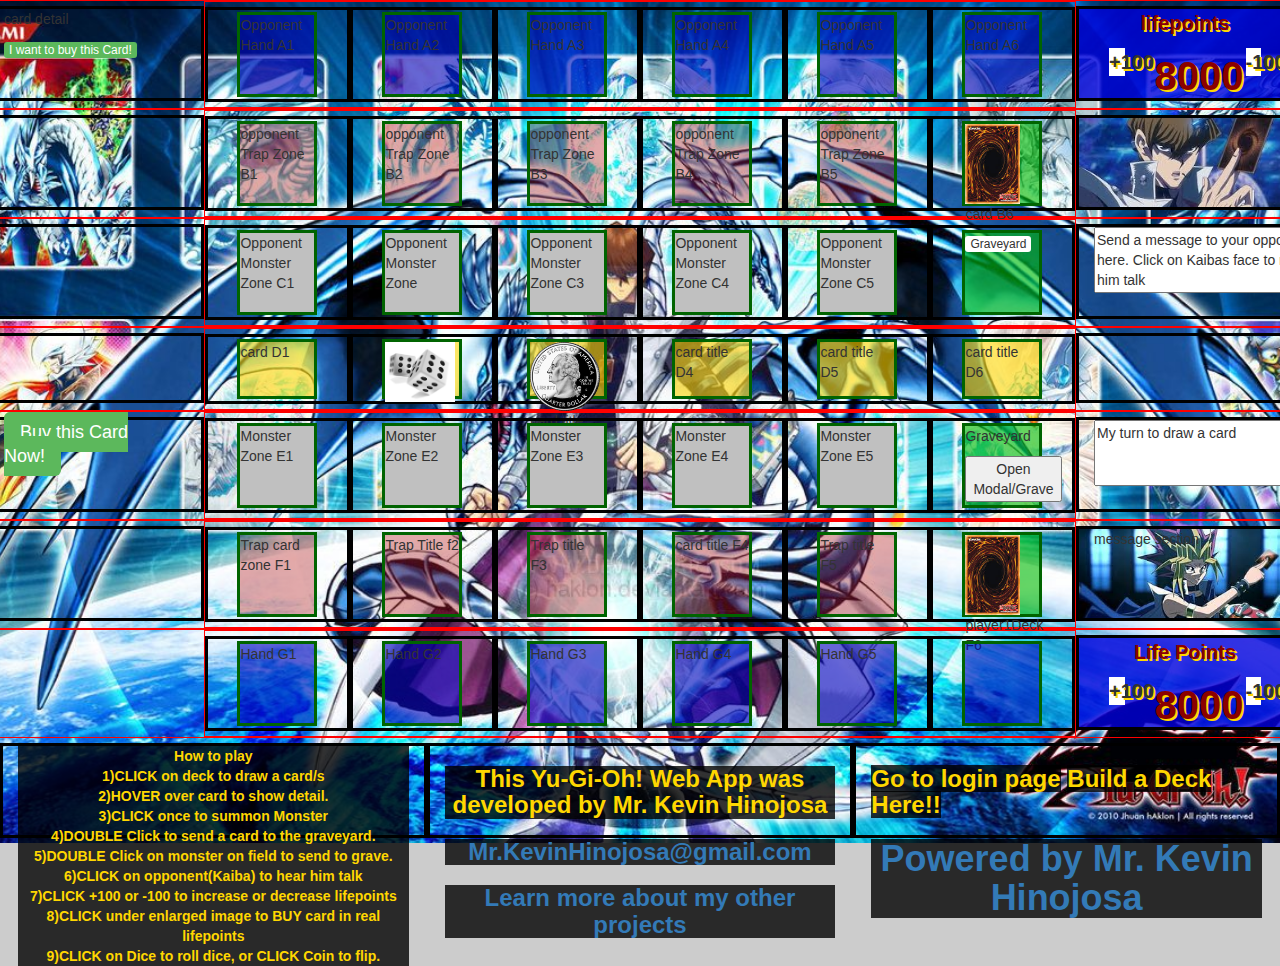
<file: index.html>
<!--Kevin Hinojosa Card Game App  -->
<!--Put a row/colomn inside column  -->
<!--implement dice coin token lifpoints player pic mainphases chat  -->
<!-- defense mode, set mode -->
<!DOCTYPE html>
<html lang="en">
<head>
  <meta charset="UTF-8">
  <meta name="viewport" content="width=device-width, initial-scale=1.0">
  <meta http-equiv="X-UA-Compatible" content="ie=edge">
  <link rel="stylesheet" href="css/styles.css">
  <link rel="stylesheet" href="css/bootstrap.min.css">
  <title>Trading Card Game App</title>
</head>
<body class="hero-image">
<!-- <body> -->

<!--  Use this to copy a branch to master
git checkout Master
git checkout other_branch
git add --all
git commit -m "copied other branch to master"
git push origin master

-->

  <!-- https://www.youtube.com/user/TeamAPS -->

<header>


</header>
<!-- <div class="container"> <!--containers take up the whole row-->
<div class="row myRow">
  <div id="detail" class="col-xs-2 col-sm-2 col-md-2 col-lg-2 grids">
    <p>card detail</p>
    <p><a href="https://www.trollandtoad.com/YuGiOh/3284.html" class="btn-xs btn-success" role="button">I want to buy this Card!</a>
</div>
  <div class="col-xs-8 col-sm-8 col-md-8 col-lg-8">
  <div class="row myRow">
    <div class="col-xs-2 col-sm-2 col-md-2 col-lg-2 grids">
      <div id="opponentHandZone1" class="opponentHandZone">
        <p>Opponent Hand A1</p>
    </div>
  </div>
    <div class=" col-xs-sm col-sm-2 col-md-2 col-lg-2 grids">
      <div id="opponentHandZone2" class="opponentHandZone">
        <div class="caption">
          <p>Opponent Hand A2</p>
          <!-- <p><a href="#" class="btn-xs btn-default" role="button">Graveyard</a></p> -->
        </div>
      </div>
    </div>
    <div class="col-xs-2 col-sm-2 col-md-2 col-lg-2 grids">
      <div id="opponentHandZone3" class="opponentHandZone">
      <p>Opponent Hand  A3</p>
    </div>
  </div>
    <div class="col-xs-2 col-sm-2 col-md-2 col-lg-2 grids">
      <div id="opponentHandZone4" class="opponentHandZone">
        <p>Opponent Hand  A4</p>
      </div>
    </div>
    <div class="col-xs-2 col-sm-2 col-md-2 col-lg-2 grids">
      <div id="opponentHandZone5" class="opponentHandZone">
        <p>Opponent Hand  A5</p>
    </div>
  </div>
    <div class="col-xs-2 col-sm-2 col-md-2 col-lg-2 grids">
      <div id="opponentHandZone6" class="opponentHandZone">
      <p>Opponent Hand A6</p>
      </div>
    </div>
  </div>
  </div><!--this is the inner row-->
  <div class="col-xs-2 col-sm-2 col-md-2 col-lg-2 grids lifepoints">

      <div>
        <p>lifepoints</p>

        <div class="col-xs-3 col-sm-3 col-md-3 col-lg-3 ">

          <p id="opponnentPlusLifePoints" class="btn-md btn-default" role="button">+100 </p>
        </div>
        <div id="opponentLifePoints" class="col-xs-6 col-sm-6 col-md-6 col-lg-6 fontSize40">
          <p >8000</p>
        </div>
        <div class="col-xs-3 col-sm-3 col-md-3 col-lg-3 ">
          <p id="opponnentSubtractLifePoints" class="btn-md btn-default" role="button">-100</p>
        </div>
      </div>
  </div>

</div>


<div class="row myRow">
  <div class="col-xs-2 col-sm-2 col-md-2 col-lg-2 grids">
  </div>
  <div class="col-xs-8 col-sm-8 col-md-8 col-lg-8">
    <div class="row myRow">
      <div class="col-xs-2 col-sm-2 col-md-2 col-lg-2 grids">
        <div class="opponentTrapZone">
        <p>opponent Trap Zone B1</p>
        </div>
      </div>
      <div class=" col-xs-sm col-sm-2 col-md-2 col-lg-2 grids">
        <div class="opponentTrapZone">
            <p>opponent Trap Zone B2</p>
            <!-- <p><a href="#" class="btn-xs btn-success" role="button">Summon</a> -->
               <!-- <a href="#" class="btn-xs btn-default" role="button">Graveyard</a></p> -->
        </div>
      </div>
      <div class="col-xs-2 col-sm-2 col-md-2 col-lg-2 grids">
        <div class="opponentTrapZone">
          <p>opponent Trap Zone B3</p>
        </div>
      </div>
      <div class="col-xs-2 col-sm-2 col-md-2 col-lg-2 grids">
        <div class="opponentTrapZone">
          <p>opponent Trap Zone B4</p>
        </div>
      </div>
      <div class="col-xs-2 col-sm-2 col-md-2 col-lg-2 grids">
        <div class="opponentTrapZone">
          <p>opponent Trap Zone B5</p>
      </div>
      </div>
      <div class="col-xs-2 col-sm-2 col-md-2 col-lg-2 grids">
        <div id="opponentDeckZone" class="cardZone">
          <img src="img/card-back.jpeg" width="55" alt="card rear" title="Click here to draw a card.">
          <p>card B6</p>
        </div>
      </div>
    </div>
  </div> <!--This closes inner row-->
  <a href="#">
  <div id="opponentImage" class="col-xs-2 col-sm-2 col-md-2 col-lg-2 grids kaibaProfileBackground">
    <!-- <p>profile</p> -->
  </div>
  </a>
  </div>
</div>


<!--ROW 3  -->
<div class="row myRow">
  <div class="col-xs-2 col-sm-2 col-md-2 col-lg-2 grids">
  </div>
  <div class="col-xs-8 col-sm-8 col-md-8 col-lg-8">
  <div class="row myRow">
    <div class="col-xs-2 col-sm-2 col-md-2 col-lg-2 grids">
      <div id="opponentMonsterZone1" class="opponentMonsterZone">
      <p>Opponent Monster Zone C1</p>
      </div>
    </div>
    <div class=" col-xs-sm col-sm-2 col-md-2 col-lg-2 grids">
      <div id="opponentMonsterZone2" class="opponentMonsterZone">
        <div class="caption">
          <p>Opponent Monster Zone </p>

        </div>
      </div>
    </div>
    <div class="col-xs-2 col-sm-2 col-md-2 col-lg-2 grids">
      <div id="opponentMonsterZone3" class="opponentMonsterZone">
        <p>Opponent Monster Zone C3</p>
      </div>
  </div>
    <div class="col-xs-2 col-sm-2 col-md-2 col-lg-2 grids">
      <div id="opponentMonsterZone4" class="opponentMonsterZone">
        <p>Opponent Monster Zone  C4</p>
      </div>
    </div>
    <div class="col-xs-2 col-sm-2 col-md-2 col-lg-2 grids">
      <div id="opponentMonsterZone5" class="opponentMonsterZone">
        <p>Opponent Monster Zone C5</p>
      </div>
    </div>
    <div class="col-xs-2 col-sm-2 col-md-2 col-lg-2 grids">
      <div id="opponentGraveyard" class="cardZone">
        <!-- <p><a href="#" class="btn-xs btn-success" role="button">Summon</a> -->
           <a href="#" class="btn-xs btn-default" role="button">Graveyard</a>
         <!-- </p> -->
      </div>
    </div>
  </div>
</div>
  <div class="col-xs-2 col-sm-2 col-md-2 col-lg-2 grids">
    <!-- <b>Insert Messeging here</b> -->
    <textarea name="name" rows="3" cols="25">Send a message to your opponent here. Click on Kaibas face to make him talk</textarea>
    <!-- <input type="text"> -->
  </div>
</div>

<!--Row D starts here, coin flip and dice-->
<div class="row myRow">
  <div class="col-xs-2 col-sm-2 col-md-2 col-lg-2 middleGrids">
    <!-- <p><br><br>card detail</p> -->
  </div>
  <div class="col-xs-8 col-sm-8 col-md-8 col-lg-8">
  <div class="row myRow">
    <div class="col-xs-2 col-sm-2 col-md-2 col-lg-2 middleGrids">
      <div class="middleCardZone">
      <p>card D1</p>
    </div>
  </div>
    <div class=" col-xs-sm col-sm-2 col-md-2 col-lg-2 middleGrids">
      <div id="diceroll" class="middleCardZone">
        <img src="img/dice.jpg" width="70" alt="dice image" title="Click here to roll a dice.">
      </div>
    </div>
    <div class="col-xs-2 col-sm-2 col-md-2 col-lg-2 middleGrids">
      <div id="coinflip" class="middleCardZone">
        <img src="img/coin.png" width="70"alt="image of the coin flip" title="Click here to flip a coin.">
      <p>card title D3</p>
    </div>
  </div>
    <div class="col-xs-2 col-sm-2 col-md-2 col-lg-2 middleGrids">
      <div class="middleCardZone">
        <p>card title D4</p>
      </div>
    </div>
    <div class="col-xs-2 col-sm-2 col-md-2 col-lg-2 middleGrids">
      <div class="middleCardZone">
        <p>card title D5</p>
    </div>
  </div>
    <div class="col-xs-2 col-sm-2 col-md-2 col-lg-2 middleGrids">
      <div class="middleCardZone">
      <p>card title D6</p>
      </div>
    </div>
  </div>
  </div><!--this is the inner row-->
  <a href="https://www.mrkevinhinojosa.com" >
  <div class="col-xs-2 col-sm-2 col-md-2 col-lg-2 middleGrids teamAps">
  </div>
  </a>

</div>



<!-- Row E -->
<div class="row myRow">
  <div class="col-xs-2 col-sm-2 col-md-2 col-lg-2 grids">
    <p1><a href="https://www.trollandtoad.com/YuGiOh/3284.html" class="btn-lg btn-success" role="button">Buy this Card Now!</a></p1>

  </div>
  <div class="col-xs-8 col-sm-8 col-md-8 col-lg-8">
    <div class="row myRow">
      <div class="col-xs-2 col-sm-2 col-md-2 col-lg-2 grids">
        <div id="myMonsterZone1" class="myMonsterZone">
          <p>Monster Zone E1</p>
        </div>
      </div>
      <div class=" col-xs-sm col-sm-2 col-md-2 col-lg-2 grids">
        <div id="myMonsterZone2" class="myMonsterZone">
            <p>Monster Zone E2</p>
        </div>
      </div>
      <div class="col-xs-2 col-sm-2 col-md-2 col-lg-2 grids">
        <div id="myMonsterZone3"  class="myMonsterZone">
          <p>Monster Zone E3</p>
        </div>
      </div>
      <div class="col-xs-2 col-sm-2 col-md-2 col-lg-2 grids">
        <div id="myMonsterZone4" class="myMonsterZone">
          <p>Monster Zone E4</p>
        </div>
      </div>
      <div class="col-xs-2 col-sm-2 col-md-2 col-lg-2 grids">
        <div id="myMonsterZone5" class="myMonsterZone">
          <p>Monster Zone E5</p>
      </div>
      </div>
      <div class="col-xs-2 col-sm-2 col-md-2 col-lg-2 grids">
        <div id="myGraveyard" class="cardZone">
          <!-- <img src="img/graveyard.jpeg"  width="75" alt="image of graveyard"> -->
          <p>Graveyard</p>
          <!-- Trigger/Open The Modal -->
          <button id="myBtn">Open Modal/Grave</button>
          <!-- The Modal -->
          <div id="myModal" class="modal">
           <!-- Modal content -->
           <div class="modal-content">
             <span class="close">&times;</span>
             <p>Some text in the Modal.. This box will show every card that has been discarded. App is in Beta, please be patient..sincerly Kevin Hinojosa</p>
           </div>

          </div>
        </div>
      </div> <!--This closes col-xs-->
    </div>
  </div> <!--This closes inner row-->
  <div class="col-xs-2 col-sm-2 col-md-2 col-lg-2 grids">
      <textarea name="name" id="" cols="25" rows="3">My turn to draw a card</textarea>
  </div>
</div>


<!--ROW F  -->
<div class="row myRow">
    <a href="https://wwww.MrKevinHinojosa.com" >
  <div class="col-xs-2 col-sm-2 col-md-2 col-lg-2 grids teamApsLogo">
  </div>
  </a>

  <div class="col-xs-8 col-sm-8 col-md-8 col-lg-8">
  <div class="row myRow">
    <div class="col-xs-2 col-sm-2 col-md-2 col-lg-2 grids">
      <div id="myTrapZone1" class="myTrapZone">
      <p>Trap card zone F1</p>
      </div>
    </div>
    <div class=" col-xs-sm col-sm-2 col-md-2 col-lg-2 grids">
      <div id="myTrapZone2" class="myTrapZone">
          <p>Trap Title f2</p>
        </div>
      </div>
    <div class="col-xs-2 col-sm-2 col-md-2 col-lg-2 grids">
      <div id="myTrapZone3" class="myTrapZone">
        <p>Trap title F3</p>
      </div>
  </div>
    <div class="col-xs-2 col-sm-2 col-md-2 col-lg-2 grids">
      <div id="myTrapZone4" class="myTrapZone">
        <p>card title F4</p>
      </div>
    </div>
    <div class="col-xs-2 col-sm-2 col-md-2 col-lg-2 grids">
      <div id="myTrapZone5" class="myTrapZone">
        <p>Trap title F5</p>
      </div>
    </div>
    <div class="col-xs-2 col-sm-2 col-md-2 col-lg-2 grids">
        <div id="player1Deck" class="cardZone">
          <img src="img/card-back.jpeg" width="55" alt="card rear" title="Click here to draw a card.">
          <p>player1Deck F6</p>
        </div>
    </div>
  </div>
  </div>
  <div class="col-xs-2 col-sm-2 col-md-2 col-lg-2 grids yugiProfileBackground">
    <p>message section</p>
  </div>
</div>




<!--Main Hand-->
<div class="row myRow">
  <div class="col-xs-2 col-sm-2 col-md-2 col-lg-2">
  </div>
  <div class="col-xs-8 col-sm-8 col-md-8 col-lg-8">
    <div class="row myRow">
      <div class="col-xs-2 col-sm-2 col-md-2 col-lg-2 grids">
        <div id="myHandZone1"class="myHandZone">
        <p>Hand G1</p>
      </div>
    </div>
      <div class=" col-xs-sm col-sm-2 col-md-2 col-lg-2 grids">
        <div id="myHandZone2"class="myHandZone">
            <p>Hand G2</p>
        </div>
      </div>
      <div class="col-xs-2 col-sm-2 col-md-2 col-lg-2 grids">
        <div id="myHandZone3"class="myHandZone">
        <p>Hand G3</p>
      </div>
    </div>
      <div class="col-xs-2 col-sm-2 col-md-2 col-lg-2 grids">
        <div id="myHandZone4" class="myHandZone">
          <p>Hand G4</p>
        </div>
      </div>
      <div class="col-xs-2 col-sm-2 col-md-2 col-lg-2 grids">
        <div id="myHandZone5" class="myHandZone">
          <p>Hand G5</p>
      </div>
    </div>
      <div class="col-xs-2 col-sm-2 col-md-2 col-lg-2 grids">
        <div id="myHandZone6"class="myHandZone">
          <p></p>
        </div>
      </div>
    </div>
    </div>
    <div class="col-xs-2 col-sm-2 col-md-2 col-lg-2 grids lifepoints">

        <div>
          <p>Life Points</p>

          <div class="col-xs-3 col-sm-3 col-md-3 col-lg-3 ">

            <p id="myPlusLifePoints" class="btn-md btn-default" role="button">+100 </p>
          </div>
          <div id="myLifePoints" class="col-xs-6 col-sm-6 col-md-6 col-lg-6 fontSize40">
            <p >8000</p>
          </div>
          <div class="col-xs-3 col-sm-3 col-md-3 col-lg-3 ">
            <p id="mySubtractLifePoints" class="btn-md btn-default" role="button">-100</p>
          </div>
        </div>
    </div>
  </div>
</div>

<!-- <div class="container"> -->



</div>

<footer>
  <div myclass="row">
    <div class="col-xs-4 col-sm-4 col-md-4 col-lg-4 footer grids">
      <p class="help-text"><b>How to play<br>
      1)CLICK on deck to draw a card/s<br>
      2)HOVER over card to show detail.<br>
      3)CLICK once to summon Monster<br>
      4)DOUBLE Click to send a card to the graveyard.<br>
      5)DOUBLE Click on monster on field to send to grave.<br>
      6)CLICK on opponent(Kaiba) to hear him talk<br>
      7)CLICK +100 or -100 to increase or decrease lifepoints<br>
      8)CLICK under enlarged image to BUY card in real lifepoints<br>
      9)CLICK on Dice to roll dice, or CLICK Coin to flip. 


    </b></p>
    </div>
    <div class="col-xs-4 col-sm-4 col-md-4 col-lg-4 footer grids">
      <h3 class="help-text"><b>This Yu-Gi-Oh! Web App was developed by Mr. Kevin Hinojosa</b></h3>
      <h3 class="help-text"><b><a href="https://mrkevinhinojosa.com" target="_blank">Mr.KevinHinojosa@gmail.com</a></b></h3>
      <h3 class= "help-text"><b><a href="https://MrKevinHinojosa.com">Learn more about my other projects</a></b></h3>
    </div>
    <div class="col-xs-4 col-sm-4 col-md-4 col-lg-4 grids ">
      <h3 ><b><a class="help-text" href="login.html">Go to login page</a></b> <b><a class="help-text" href="deckbuilder.html">Build a Deck Here!!</a></b></h3>
      <h1 class="help-text"><b><a href="https://www.MrKevinHinojosa.com" target="_blank">Powered by Mr. Kevin Hinojosa</a></b></h1>
    </div>
  </div>
</footer>
</body>
<script src="js/scripts.js"></script>  <!--This is how we link Javascript-->
<script src="js/scriptsOpp.js"></script><!--This holds all opponent javascript-->
</html>
</file>
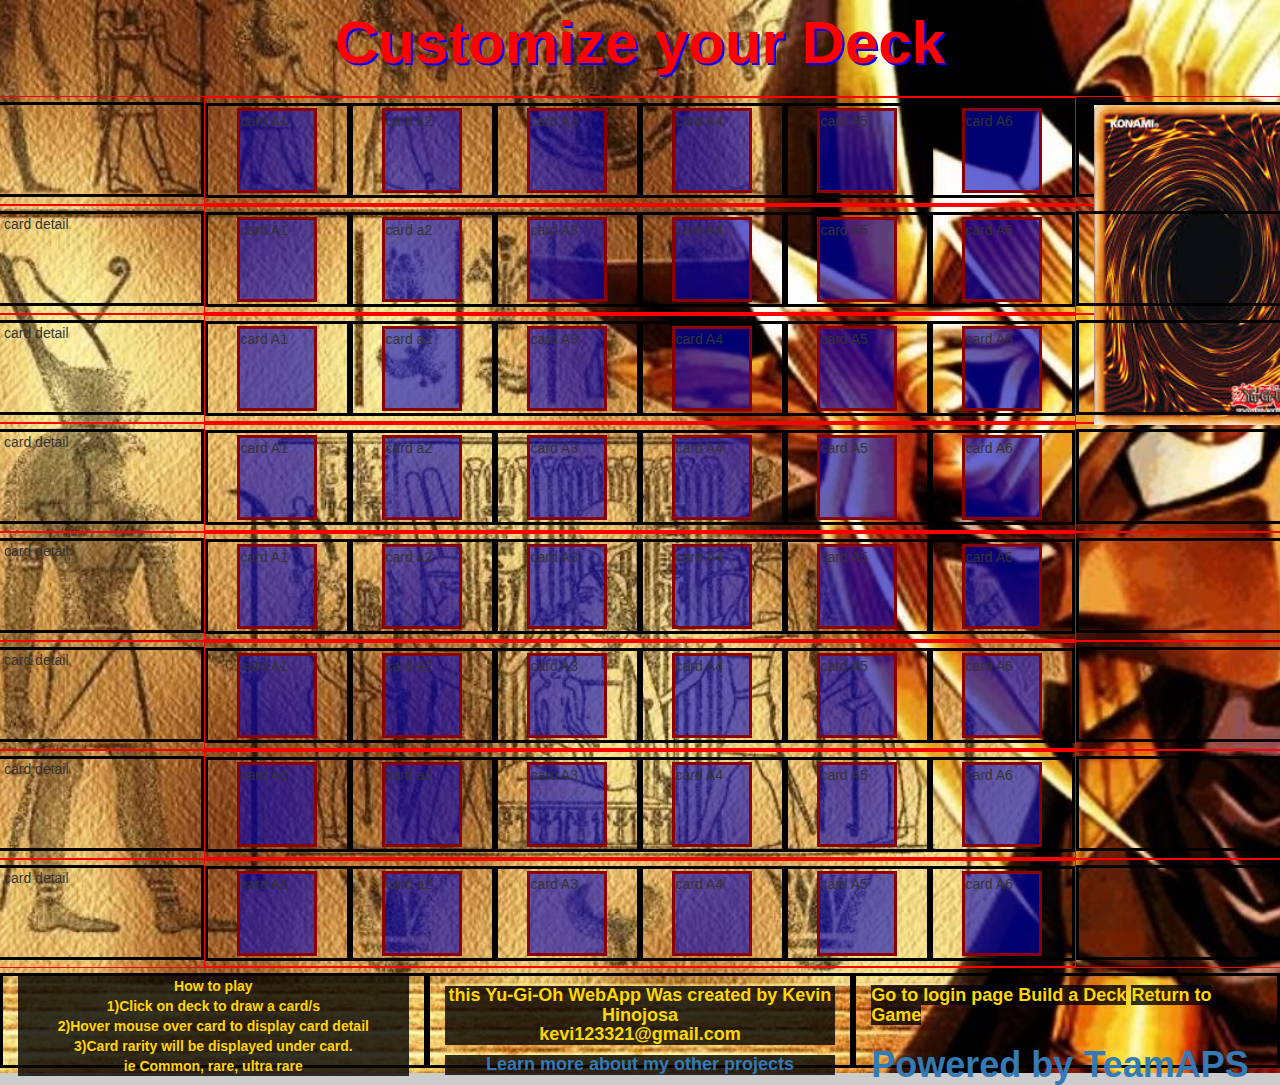
<file: deckbuilder.html>
<!DOCTYPE html>
<html lang="en">
<head>
  <meta charset="UTF-8">
  <meta name="viewport" content="width=device-width, initial-scale=1.0">
  <meta http-equiv="X-UA-Compatible" content="ie=edge">
  <link rel="stylesheet" href="css/styles.css">
  <link rel="stylesheet" href="css/bootstrap.min.css">
  <title>Deck Builder</title>
</head>
<header>
  <p class="titleDeckBuiler">Customize your Deck</p>
</header>

<body class="hero-image-deckbuilder">

  <div class="row myRow">
  <a href="https://www.youtube.com/user/TeamAPS">
    <div  class="col-xs-2 col-sm-2 col-md-2 col-lg-2 grids teamAps">
      <p>.</p>
  </div>
  </a>
    <div class="col-xs-8 col-sm-8 col-md-8 col-lg-8">
    <div class="row myRow">
      <div class="col-xs-2 col-sm-2 col-md-2 col-lg-2 grids">
        <div id="deckBuilderZone1" class="deckBuilderZone">
          <p>card A1</p>
      </div>
    </div>
      <div class=" col-xs-sm col-sm-2 col-md-2 col-lg-2 grids">
        <div id="deckBuilderZone2" class="deckBuilderZone">
          <p>card a2</p>
        </div>
      </div>
      <div class="col-xs-2 col-sm-2 col-md-2 col-lg-2 grids">
        <div id="deckBuilderZone3" class="deckBuilderZone">
        <p>card  A3</p>
      </div>
    </div>
      <div class="col-xs-2 col-sm-2 col-md-2 col-lg-2 grids">
        <div id="deckBuilderZone4" class="deckBuilderZone">
          <p>card A4</p>
        </div>
      </div>
      <div class="col-xs-2 col-sm-2 col-md-2 col-lg-2 grids">
        <div id="deckBuilderZone5" class="deckBuilderZone">
          <p>card A5</p>
      </div>
    </div>
      <div class="col-xs-2 col-sm-2 col-md-2 col-lg-2 grids">
        <div id="deckBuilderZone6" class="deckBuilderZone">
        <p>card A6</p>
        </div>
      </div>
    </div>
    </div><!--this is the inner row-->
    <div class="col-xs-2 col-sm-2 col-md-2 col-lg-2 grids ">
      <div id="deckBuilderDeck">
        <img src="img/card-back.jpeg" width="220" alt="backside of card">
        <p></p>
      </div>
    </div>
  </div>
<!-- ///////////////////////////////Row 2 -->
    <div class="row myRow">
      <div id="detail" class="col-xs-2 col-sm-2 col-md-2 col-lg-2 grids">
        <p>card detail</p>
    </div>
      <div class="col-xs-8 col-sm-8 col-md-8 col-lg-8">
      <div class="row myRow">
        <div class="col-xs-2 col-sm-2 col-md-2 col-lg-2 grids">
          <div id="deckBuilderZone7" class="deckBuilderZone">
            <p>card A1</p>
        </div>
      </div>
        <div class=" col-xs-sm col-sm-2 col-md-2 col-lg-2 grids">
          <div id="deckBuilderZone8" class="deckBuilderZone">
            <p>card a2</p>
          </div>
        </div>
        <div class="col-xs-2 col-sm-2 col-md-2 col-lg-2 grids">
          <div id="deckBuilderZone9" class="deckBuilderZone">
          <p>card  A3</p>
        </div>
      </div>
        <div class="col-xs-2 col-sm-2 col-md-2 col-lg-2 grids">
          <div id="deckBuilderZone10"class="deckBuilderZone">
            <p>card A4</p>
          </div>
        </div>
        <div class="col-xs-2 col-sm-2 col-md-2 col-lg-2 grids">
          <div id="deckBuilderZone11" class="deckBuilderZone">
            <p>card A5</p>
        </div>
      </div>
        <div class="col-xs-2 col-sm-2 col-md-2 col-lg-2 grids">
          <div id="deckBuilderZone12" class="deckBuilderZone">
          <p>card A6</p>
          </div>
        </div>
      </div>
      </div><!--this is the inner row-->
      <div class="col-xs-2 col-sm-2 col-md-2 col-lg-2 grids ">
        <div id="">
          <p></p>
        </div>
      </div>
    </div>
<!-- ////////////////////////////Row3 -->
      <div class="row myRow">
        <div id="" class="col-xs-2 col-sm-2 col-md-2 col-lg-2 grids">
          <p>card detail</p>
      </div>
        <div class="col-xs-8 col-sm-8 col-md-8 col-lg-8">
        <div class="row myRow">
          <div class="col-xs-2 col-sm-2 col-md-2 col-lg-2 grids">
            <div id="deckBuilderZone13" class="deckBuilderZone">
              <p>card A1</p>
          </div>
        </div>
          <div class=" col-xs-sm col-sm-2 col-md-2 col-lg-2 grids">
            <div id="deckBuilderZone14" class="deckBuilderZone">
              <p>card a2</p>
            </div>
          </div>
          <div class="col-xs-2 col-sm-2 col-md-2 col-lg-2 grids">
            <div id="deckBuilderZone15"class="deckBuilderZone">
            <p>card  A3</p>
          </div>
        </div>
          <div class="col-xs-2 col-sm-2 col-md-2 col-lg-2 grids">
            <div  id="deckBuilderZone16" class="deckBuilderZone">
              <p>card A4</p>
            </div>
          </div>
          <div class="col-xs-2 col-sm-2 col-md-2 col-lg-2 grids">
            <div id="deckBuilderZone17" class="deckBuilderZone">
              <p>card A5</p>
          </div>
        </div>
          <div class="col-xs-2 col-sm-2 col-md-2 col-lg-2 grids">
            <div id="deckBuilderZone18" class="deckBuilderZone">
            <p>card A6</p>
            </div>
          </div>
        </div>
        </div><!--this is the inner row-->
        <div class="col-xs-2 col-sm-2 col-md-2 col-lg-2 grids ">
          <div id="">
            <p></p>
          </div>
        </div>
      </div>
<!-- /////////////////////?row 4 -->
        <div class="row myRow">
          <div  class="col-xs-2 col-sm-2 col-md-2 col-lg-2 grids">
            <p>card detail</p>
        </div>
          <div class="col-xs-8 col-sm-8 col-md-8 col-lg-8">
          <div class="row myRow">
            <div class="col-xs-2 col-sm-2 col-md-2 col-lg-2 grids">
              <div id="deckBuilderZone19" class="deckBuilderZone">
                <p>card A1</p>
            </div>
          </div>
            <div class=" col-xs-sm col-sm-2 col-md-2 col-lg-2 grids">
              <div id="deckBuilderZone20"class="deckBuilderZone">
                <p>card a2</p>
              </div>
            </div>
            <div class="col-xs-2 col-sm-2 col-md-2 col-lg-2 grids">
              <div id="deckBuilderZone21"class="deckBuilderZone">
              <p>card  A3</p>
            </div>
          </div>
            <div class="col-xs-2 col-sm-2 col-md-2 col-lg-2 grids">
              <div id="deckBuilderZone22" class="deckBuilderZone">
                <p>card A4</p>
              </div>
            </div>
            <div class="col-xs-2 col-sm-2 col-md-2 col-lg-2 grids">
              <div id="deckBuilderZone23"class="deckBuilderZone">
                <p>card A5</p>
            </div>
          </div>
            <div class="col-xs-2 col-sm-2 col-md-2 col-lg-2 grids">
              <div id="deckBuilderZone24"class="deckBuilderZone">
              <p>card A6</p>
              </div>
            </div>
          </div>
          </div><!--this is the inner row-->
          <div class="col-xs-2 col-sm-2 col-md-2 col-lg-2 grids ">
            <div id="">
              <p></p>
            </div>
          </div>
        </div>
<!--////////////////////////////////////////////////// row5 -->
          <div class="row myRow">
            <div  class="col-xs-2 col-sm-2 col-md-2 col-lg-2 grids">
              <p>card detail</p>
          </div>
            <div class="col-xs-8 col-sm-8 col-md-8 col-lg-8">
            <div class="row myRow">
              <div class="col-xs-2 col-sm-2 col-md-2 col-lg-2 grids">
                <div id="deckBuilderZone25" class="deckBuilderZone">
                  <p>card A1</p>
              </div>
            </div>
              <div class=" col-xs-sm col-sm-2 col-md-2 col-lg-2 grids">
                <div id="deckBuilderZone26" class="deckBuilderZone">
                  <p>card a2</p>
                </div>
              </div>
              <div class="col-xs-2 col-sm-2 col-md-2 col-lg-2 grids">
                <div id="deckBuilderZone27"class="deckBuilderZone">
                <p>card  A3</p>
              </div>
            </div>
              <div class="col-xs-2 col-sm-2 col-md-2 col-lg-2 grids">
                <div id="deckBuilderZone28" class="deckBuilderZone">
                  <p>card A4</p>
                </div>
              </div>
              <div class="col-xs-2 col-sm-2 col-md-2 col-lg-2 grids">
                <div  id="deckBuilderZone29" class="deckBuilderZone">
                  <p>card A5</p>
              </div>
            </div>
              <div class="col-xs-2 col-sm-2 col-md-2 col-lg-2 grids">
                <div id="deckBuilderZone30" class="deckBuilderZone">
                <p>card A6</p>
                </div>
              </div>
            </div>
            </div><!--this is the inner row-->
            <div class="col-xs-2 col-sm-2 col-md-2 col-lg-2 grids ">
              <div id="">
                <p></p>
              </div>
            </div>
          </div>
<!-- ///////////////////////// row 6-->
            <div class="row myRow">
              <div id="detailATK" class="col-xs-2 col-sm-2 col-md-2 col-lg-2 grids">
                <p>card detail</p>
            </div>
              <div class="col-xs-8 col-sm-8 col-md-8 col-lg-8">
              <div class="row myRow">
                <div class="col-xs-2 col-sm-2 col-md-2 col-lg-2 grids">
                  <div id="deckBuilderZone31" class="deckBuilderZone">
                    <p>card A1</p>
                </div>
              </div>
                <div class=" col-xs-sm col-sm-2 col-md-2 col-lg-2 grids">
                  <div id="deckBuilderZone32" class="deckBuilderZone">
                    <p>card a2</p>
                  </div>
                </div>
                <div class="col-xs-2 col-sm-2 col-md-2 col-lg-2 grids">
                  <div id="deckBuilderZone33"  class="deckBuilderZone">
                  <p>card  A3</p>
                </div>
              </div>
                <div class="col-xs-2 col-sm-2 col-md-2 col-lg-2 grids">
                  <div id="deckBuilderZone34" class="deckBuilderZone">
                    <p>card A4</p>
                  </div>
                </div>
                <div class="col-xs-2 col-sm-2 col-md-2 col-lg-2 grids">
                  <div id="deckBuilderZone35"  class="deckBuilderZone">
                    <p>card A5</p>
                </div>
              </div>
                <div class="col-xs-2 col-sm-2 col-md-2 col-lg-2 grids">
                  <div id="deckBuilderZone36" class="deckBuilderZone">
                  <p>card A6</p>
                  </div>
                </div>
              </div>
              </div><!--this is the inner row-->
              <div class="col-xs-2 col-sm-2 col-md-2 col-lg-2 grids ">
                <div id="">
                  <p></p>
                </div>
              </div>
            </div>
<!--Row 7 -->
      <div class="row myRow">
        <div id="detail" class="col-xs-2 col-sm-2 col-md-2 col-lg-2 grids teamApsLogo">
          <p>card detail</p>
      </div>
        <div class="col-xs-8 col-sm-8 col-md-8 col-lg-8">
        <div class="row myRow">
          <div class="col-xs-2 col-sm-2 col-md-2 col-lg-2 grids">
            <div class="deckBuilderZone">
              <p>card A1</p>
          </div>
        </div>
          <div class=" col-xs-sm col-sm-2 col-md-2 col-lg-2 grids">
            <div class="deckBuilderZone">
              <p>card a2</p>
            </div>
          </div>
          <div class="col-xs-2 col-sm-2 col-md-2 col-lg-2 grids">
            <div class="deckBuilderZone">
            <p>card  A3</p>
          </div>
        </div>
          <div class="col-xs-2 col-sm-2 col-md-2 col-lg-2 grids">
            <div class="deckBuilderZone">
              <p>card A4</p>
            </div>
          </div>
          <div class="col-xs-2 col-sm-2 col-md-2 col-lg-2 grids">
            <div class="deckBuilderZone">
              <p>card A5</p>
          </div>
        </div>
          <div class="col-xs-2 col-sm-2 col-md-2 col-lg-2 grids">
            <div class="deckBuilderZone">
            <p>card A6</p>
            </div>
          </div>
        </div>
        </div><!--this is the inner row-->
        <div class="col-xs-2 col-sm-2 col-md-2 col-lg-2 grids teamAps ">
          <div id="">
            <p></p>
          </div>
        </div>
      </div>

<!-- Row 8 -->
        <div class="row myRow">
          <div id="detail" class="col-xs-2 col-sm-2 col-md-2 col-lg-2 grids">
            <p>card detail</p>
        </div>
          <div class="col-xs-8 col-sm-8 col-md-8 col-lg-8">
          <div class="row myRow">
            <div class="col-xs-2 col-sm-2 col-md-2 col-lg-2 grids">
              <div class="deckBuilderZone">
                <p>card A1</p>
            </div>
          </div>
            <div class=" col-xs-sm col-sm-2 col-md-2 col-lg-2 grids">
              <div class="deckBuilderZone">
                <p>card a2</p>
              </div>
            </div>
            <div class="col-xs-2 col-sm-2 col-md-2 col-lg-2 grids">
              <div class="deckBuilderZone">
              <p>card  A3</p>
            </div>
          </div>
            <div class="col-xs-2 col-sm-2 col-md-2 col-lg-2 grids">
              <div class="deckBuilderZone">
                <p>card A4</p>
              </div>
            </div>
            <div class="col-xs-2 col-sm-2 col-md-2 col-lg-2 grids">
              <div class="deckBuilderZone">
                <p>card A5</p>
            </div>
          </div>
            <div class="col-xs-2 col-sm-2 col-md-2 col-lg-2 grids">
              <div class="deckBuilderZone">
              <p>card A6</p>
              </div>
            </div>
          </div>
          </div><!--this is the inner row-->
          <div class="col-xs-2 col-sm-2 col-md-2 col-lg-2 grids ">
            <div id="">
              <p></p>
            </div>
          </div>
        </div>





</body>
<footer>
  <div myclass="row">
    <div class="col-xs-4 col-sm-4 col-md-4 col-lg-4 footer grids">
      <p class="help-text"><b>How to play<br>
      1)Click on deck to draw a card/s<br>
      2)Hover mouse over card to display card detail<br>
      3)Card rarity will be displayed under card. <br>ie Common, rare, ultra rare</b></p>
    </div>
    <div class="col-xs-4 col-sm-4 col-md-4 col-lg-4 footer grids">
      <h4 class="help-text"><b>this Yu-Gi-Oh WebApp Was created by Kevin Hinojosa<br> kevi123321@gmail.com</b></h4>
      <h4 class="help-text"><b><a href="https://kevi123.github.io/">Learn more about my other projects</a></b></h4>
    </div>
    <div class="col-xs-4 col-sm-4 col-md-4 col-lg-4 grids ">
      <h4 ><b><a class="help-text" href="login.html">Go to login page</a></b> <b><a class="help-text" href="#">Build a Deck</a></b> <b><a class="help-text" href="index.html">Return to Game</a></b></h4>
      <h1 class="bitwise"><b><a href="https://www.youtube.com/user/TeamAPS">Powered by TeamAPS</a></b></h1>
    </div>
  </div>
</footer>

<script src="js/scriptsDb.js"></script>  <!--This is how we link Javascript-->

</html>
</file>
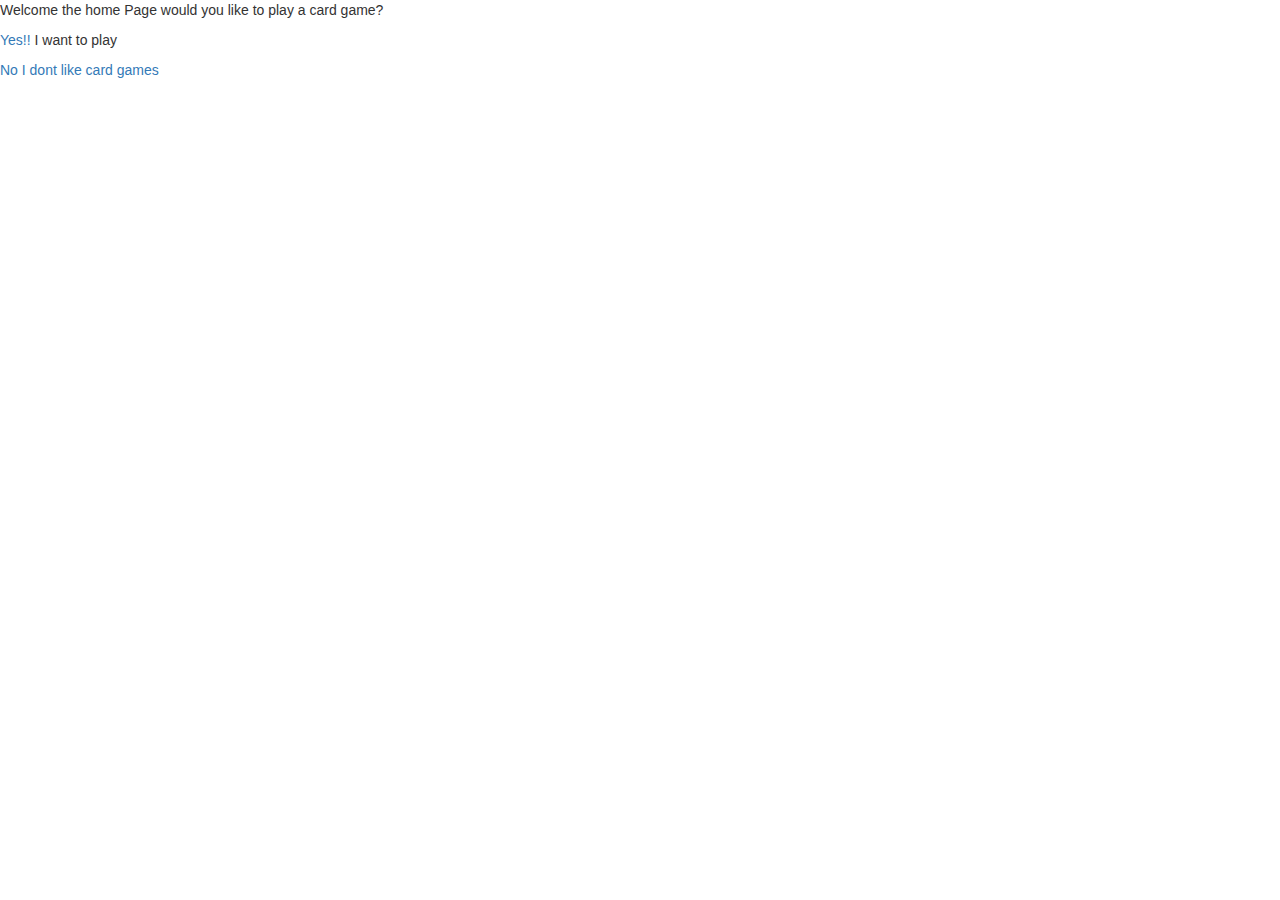
<file: login.html>
<!DOCTYPE html>
<html lang="en">
<head>
  <meta charset="UTF-8">
  <meta name="viewport" content="width=device-width, initial-scale=1.0">
  <meta http-equiv="X-UA-Compatible" content="ie=edge">
  <link rel="stylesheet" href="css/styles.css">
  <link rel="stylesheet" href="css/bootstrap.min.css">
  <title>Welcome to the card Game</title>
</head>
<body>
  <header>

  </header>
  <div>
    <p>Welcome the home Page would you like to play a card game?</p>
    <p><a href="index.html">Yes!!</a> I want to play</p>
    <p><a href="#">No I dont like card games</a></p>
  </div>
  <footer>

  </footer>
</body>
</html>
</file>
<file: css/styles.css>
.cardZone{
  background-color: #00bb0099 ;
  border-style: solid;
  border-width: medium;
  border-color: darkgreen;
  height: 85px;  /* tbis is the size of the card zone, make it smaller than grid*/
  width: 80px;
  margin:auto;  /*This centers the cardZOne*/
  margin-top: 2px;

  /*margin: 2px 25px 2px 25px; /* top right bottom left*/

}
.middleCardZone{
  background-color: #ffd70099 ;
  border-style: solid;
  border-width: medium;
  border-color: darkgreen;
  height: 60px;  /* tbis is the size of the card zone, make it smaller than grid*/
  width: 80px;
  margin:auto;  /*This centers the cardZOne*/
  margin-top: 2px;
  /*margin: 2px 25px 2px 25px; /* top right bottom left*/
}
.deckBuilderZone{
  background-color: #0000bb99 ;
  border-style: solid;
  border-width: medium;
  border-color: darkred;
  height: 85px;  /* tbis is the size of the card zone, make it smaller than grid*/
  width: 80px;
  margin:auto;  /*This centers the cardZOne*/
  margin-top: 2px;
}
.titleDeckBuiler{
  text-align: center;
  font-size: 60px;
  font-weight: 900;
  color: red;
  text-shadow: 2px 2px #0000ff;
}

.opponentHandZone{
  background-color: #0000bb99 ;
  border-style: solid;
  border-width: medium;
  border-color: darkgreen;
  height: 85px;  /* tbis is the size of the card zone, make it smaller than grid*/
  width: 80px;
  margin:auto;  /*This centers the cardZOne*/
  margin-top: 2px;
  /*margin: 2px 25px 2px 25px; /* top right bottom left*/
}

.myHandZone{
  background-color: #0000bb99 ;
  border-style: solid;
  border-width: medium;
  border-color: darkgreen;
  height: 85px;  /* tbis is the size of the card zone, make it smaller than grid*/
  width: 80px;
  margin:auto;  /*This centers the cardZOne*/
  margin-top: 2px;
  /*margin: 2px 25px 2px 25px; /* top right bottom left*/
}

.opponentMonsterZone{
  background-color: #c0c0c0 ;
  border-style: solid;
  border-width: medium;
  border-color: darkgreen;
  height: 85px;  /* tbis is the size of the card zone, make it smaller than grid*/
  width: 80px;
  margin:auto;  /*This centers the cardZOne*/
  margin-top: 2px;
  /*margin: 2px 25px 2px 25px; /* top right bottom left*/
}

.myMonsterZone{
  background-color: #c0c0c0 ;
  border-style: solid;
  border-width: medium;
  border-color: darkgreen;
  height: 85px;  /* tbis is the size of the card zone, make it smaller than grid*/
  width: 80px;
  margin:auto;  /*This centers the cardZOne*/
  margin-top: 2px;
  /*margin: 2px 25px 2px 25px; /* top right bottom left*/
}

.opponentTrapZone{
  background-color: #aa000055 ;
  border-style: solid;
  border-width: medium;
  border-color: darkgreen;
  height: 85px;  /* tbis is the size of the card zone, make it smaller than grid*/
  width: 80px;
  margin:auto;  /*This centers the cardZOne*/
  margin-top: 2px;
  /*margin: 2px 25px 2px 25px; /* top right bottom left*/
}

.myTrapZone{
  background-color: #aa000055 ;
  border-style: solid;
  border-width: medium;
  border-color: darkgreen;
  height: 85px;  /* tbis is the size of the card zone, make it smaller than grid*/
  width: 80px;
  margin:auto;  /*This centers the cardZOne*/
  margin-top: 2px;
  /*margin: 2px 25px 2px 25px; /* top right bottom left*/
}

/* for the main background */
.hero-image{
  background-image: url("https://mrkevinhinojosa.github.io/yugiohCardApp//img/wallpaper2.jpeg");
  background-color: #cccccc;
  height: 200px;
  background-position: center;
  background-repeat: no-repeat;
  background-size: cover;
}

/* //this is for th deck-builder website */
.hero-image-deckbuilder{
  background-image: url("https://mrkevinhinojosa.github.io/yugiohCardApp//img/wallpaper1.jpeg");
  background-color: #cccccc;
  height: 1000px;
  width: auto;
  background-position: center;
  background-repeat: no-repeat;
  background-size: cover;
}


.kaibaProfileBackground{
  background-image: url("https://mrkevinhinojosa.github.io/yugiohCardApp//img/kaiba-profile.jpeg");
  background-color: #cccccc;
  height: 200px;
  background-position: center;
  background-repeat: no-repeat;
  background-size: cover;
}

.yugiProfileBackground{
background-image: url("https://mrkevinhinojosa.github.io/yugiohCardApp//img/yugi-profile3.jpeg");
background-color: #aacccc;
height: 200px;
background-position: center;
background-repeat: no-repeat;
background-size: cover;
}

.teamAps{
background-image: url("https://mrkevinhinojosa.com/wp-content/uploads/elementor/thumbs/IMG_8839-oy6mkpou9e69tna305wbputp9c83vv78j3box591i8.jpg");
/* background-color: #aacccc; */
height: 200px;
background-position: center;
background-repeat: no-repeat;
background-size: cover;
}

.teamApsLogo{
background-image: url("https://mrkevinhinojosa.com/wp-content/uploads/elementor/thumbs/IMG_8839-oy6mkpou9e69tna305wbputp9c83vv78j3box591i8.jpg");
/* background-color: #aacccc; */
height: 200px;
background-position: center;
background-repeat: no-repeat;
background-size: cover;
}

.grids{
  /* background-color: red; */
  border-color: black;
  border-style: solid;
  border-width: medium;
  height: 95px;  /*this is the size of the grid*/
  margin: 5px 0px 5px 0px ;
}

.middleGrids{
  /* background-color: red; */
  border-color: black;
  border-style: solid;
  border-width: medium;
  height: 70px;  /*this is the size of the grid*/
  margin: 5px 0px 5px 0px ;
}

.myRow{
  border-color: red;
  border-style: solid;
  border-width: thin;
}

.footer{
  /* margin-bottom: 0px; */
  text-align: center;
}

.lifepoints{
  background-color: #0000ddcc;
  color: darkred;
  text-shadow: 2px 2px gold;
  font-weight: bold;
  text-align: center;
  font-size: 20px;
}

.fontSize40{
  font-size: 40px;
}

.help-text{
  background-color: #000000cc;
  color: gold;
  text-align: center;
}

.rareness{
  background-color: black;
  color: gold;
  text-align: center;
  font-weight: bold;
}

/* testing modal */
/* The Modal (background) */
.modal {
   display: none; /* Hidden by default */
   position: fixed; /* Stay in place */
   z-index: 1; /* Sit on top */
   left: 0;
   top: 0;
   width: 100%; /* Full width */
   height: 100%; /* Full height */
   overflow: auto; /* Enable scroll if needed */
   background-color: rgb(0,0,0); /* Fallback color */
   background-color: rgba(0,0,0,0.4); /* Black w/ opacity */
}

/* Modal Content/Box */
.modal-content {
   background-color: #fefefe;
   margin: 15% auto; /* 15% from the top and centered */
   padding: 20px;
   border: 1px solid #888;
   width: 80%; /* Could be more or less, depending on screen size */
}

/* The Close Button */
.close {
   color: #aaa;
   float: right;
   font-size: 28px;
   font-weight: bold;
}

.close:hover,
.close:focus {
   color: black;
   text-decoration: none;
   cursor: pointer;
}


.rotated-image {
  -webkit-transform: rotate(90deg);
          transform: rotate(90deg);
}
</file>
